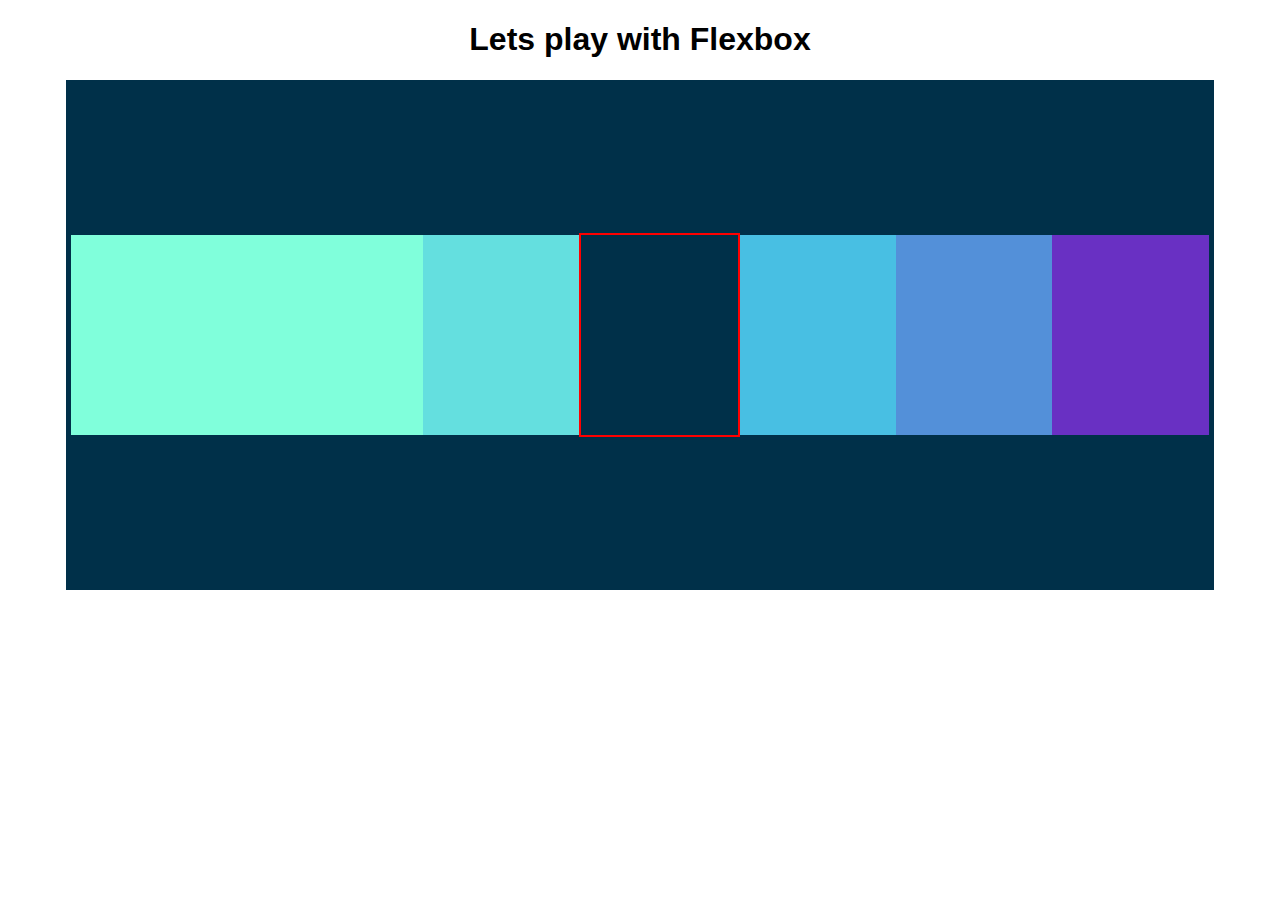
<file: Flexbox/index.html>
<!DOCTYPE html>
<html lang="en">
<head>
    <meta charset="UTF-8">
    <meta name="viewport" content="width=device-width, initial-scale=1.0">
    <title>Document</title>
    <link rel="stylesheet" href="app.css">
</head>
<body>
    <h1> Lets play with Flexbox </h1>

    <section id="container">
        <div style="background-color: #80ffdb"></div>
        <div style="background-color: #64dfdf"></div>
        <div style="background-color: none"></div>
        <div style="background-color: #48bfe3"></div>
        <div style="background-color: #5390d9"></div>
        <div style="background-color: #6930c3"></div>
    </section>
</body>
</html>
</file>
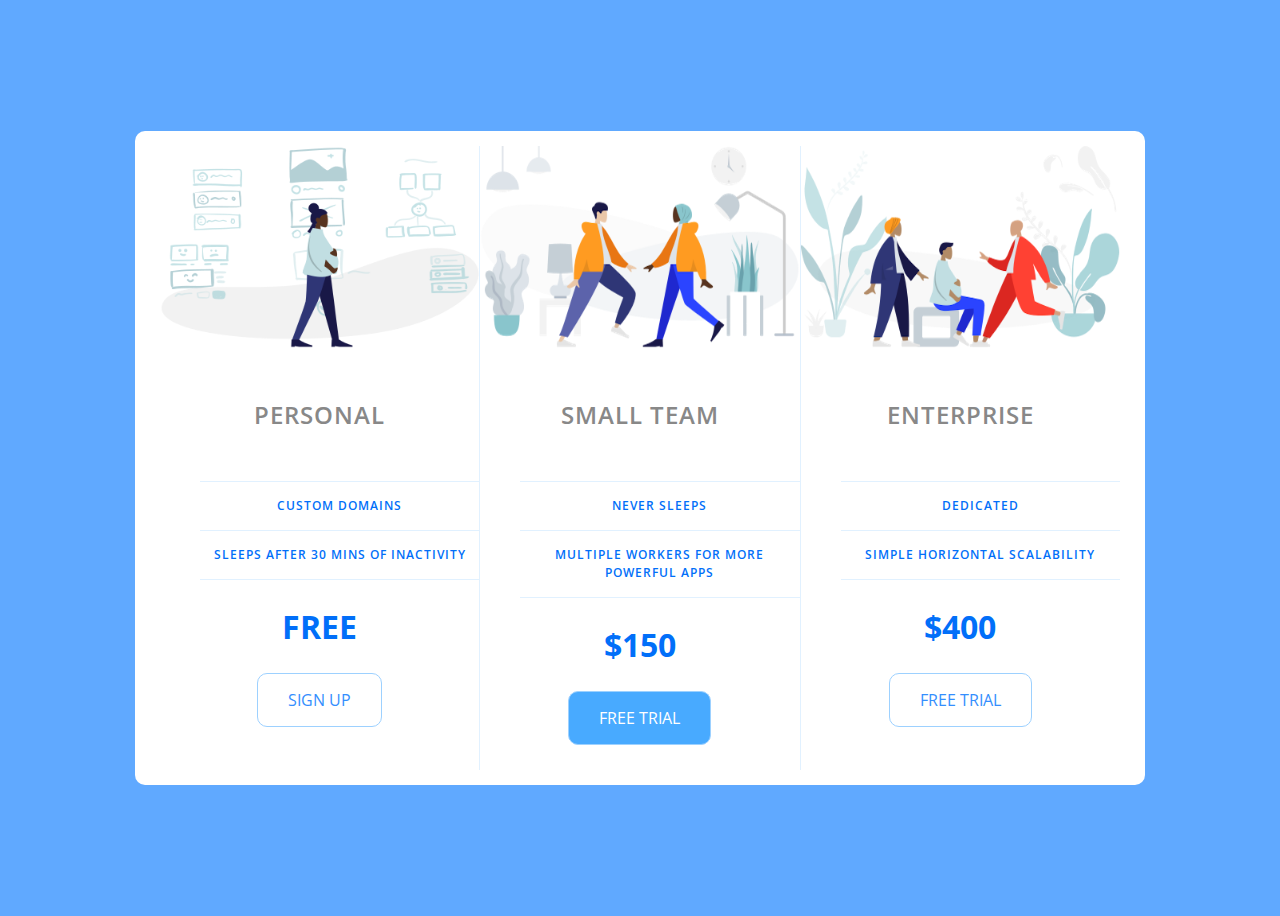
<file: Flexbox/PricingPanel_CODE/PricingPanel/PriceTable/index.html>
<!DOCTYPE html>
<html lang="en">

<head>
    <meta charset="UTF-8">
    <meta name="viewport" content="width=device-width, initial-scale=1.0">
    <title>Price Tiers</title>
    <link rel="stylesheet" href="https://fonts.googleapis.com/css?family=Open+Sans:400,600,700">
    <link rel="stylesheet" href="app.css">
</head>

<body>
    <div class="panel">

        <div class="pricing-plan">
            <img src="icons/icon1.png" alt="" class="pricing-img">
            <h2 class="pricing-header">Personal</h2>
            <ul class="pricing-features">
                <li class="pricing-features-item">Custom domains</li>
                <li class="pricing-features-item">Sleeps after 30 mins of inactivity</li>
            </ul>
            <span class="pricing-price">Free</span>
            <a href="#/" class="pricing-button">Sign up</a>
        </div>

        <div class="pricing-plan">
            <img src="icons/icon2.png" alt="" class="pricing-img">
            <h2 class="pricing-header">Small team</h2>
            <ul class="pricing-features">
                <li class="pricing-features-item">Never sleeps</li>
                <li class="pricing-features-item">Multiple workers for more powerful apps</li>
            </ul>
            <span class="pricing-price">$150</span>
            <a href="#/" class="pricing-button is-featured">Free trial</a>
        </div>

        <div class="pricing-plan">
            <img src="icons/icon3.png" alt="" class="pricing-img">
            <h2 class="pricing-header">Enterprise</h2>
            <ul class="pricing-features">
                <li class="pricing-features-item">Dedicated</li>
                <li class="pricing-features-item">Simple horizontal scalability</li>
            </ul>
            <span class="pricing-price">$400</span>
            <a href="#/" class="pricing-button">Free trial</a>
        </div>

    </div>

</body>

</html>
</file>
<file: Flexbox/app.css>
body {
    font-family: 'Open Sans', sans-serif;
}

h1 {
    text-align: center;
} 

#container{
    background-color: #003049;
    width: 90%;
    height: 500px;
    margin: 0 auto;
    border: 5px solid #003049;
    display: flex;
    flex-direction: row;                    /*sets the direction of flex */
    justify-content: center;               /*positioning of content and spacing*/
    /*flex-wrap: wrap;*/                        /*wraps content within the container*/
    align-items: center;
                                           /*align content to control space between rows or columns used only with wrap*/
}

#container div{
    width: 200px;
    height: 200px;
    
}

/* div:nth-last-of-type(5){
    align-self: flex-start;                 /*position individual contents*/
    /*flex-basis: 300px ;                         /*sets the original size*/
    /* flex-grow: 2;                           growth rate of content size */

#container div:nth-of-type(1){
    flex: 2 450px;
}

div:nth-of-type(2){
    justify-content: space-evenly;
}

div:nth-of-type(3){
    border: 2px solid red;
}
</file>
<file: Flexbox/PricingPanel_CODE/PricingPanel/PriceTable/app.css>
html{
  font-family: 'Open Sans', sans-serif;
  box-sizing: border-box;
}

body{
  background-color: #60a9ff;
  display: flex;
  justify-content: center;
  align-items: center;
  min-height: 100vh;
}

ul{
  list-style-type: none;
}

.panel{
  background-color: white;
  border-radius: 10px;
  padding: 15px 25px;
  width: 100%;
  max-width: 960px;
  display: flex;
  flex-direction: column;
  text-align: center;
  text-transform: uppercase;
}

.pricing-plan{
  border-bottom: 1px solid #e1f1ff;
}

.pricing-plan:last-child{
  border-bottom: none;
}

.pricing-img{
  margin-bottom: 25px;
  max-width: 100%;
}

.pricing-header{
  font-weight: 600;
  letter-spacing: 1px;
  color: #888;  
}

.pricing-features{
  margin: 50px 0 25px;
  color: #016ff9;
}

.pricing-features-item{
  font-weight: 600;
  letter-spacing: 1px;
  font-size: 12px;
  line-height: 1.5;
  padding: 15px 0;
  border-top: 1px solid #e1f1ff;
}

.pricing-features-item:last-child{
  border-bottom: 1px solid #e1f1ff;
}

.pricing-price{
  color: #016ff9;
  display: block;
  font-size: 32px;
  font-weight: 700; 
}

.pricing-button{
  border: 1px solid #9dd1ff;
  border-radius: 10px;
  color: #348efe;
  padding: 15px 30px;
  display: inline-block;
  text-decoration: none;
  margin: 25px 0;
  transition: background-color 200ms ease-in-out;
}

.pricing-button:hover, .pricing-button:focus{
  background-color: #e1f1ff;
}

.pricing-button.is-featured{
  background-color: #48aaff;
  color: white;
}

.pricing-button.is-featured:hover, .pricing-button.is-featured:focus{
  background-color: #268aff;
  color: white;
}

@media (min-width: 900px){
  .panel{
    flex-direction: row;
  }
  .pricing-plan{
    border-bottom: none;
    border-right: 1px solid #e1f1ff;
  }
  .pricing-plan:last-child{
    border-right: none;
  }
}
</file>
